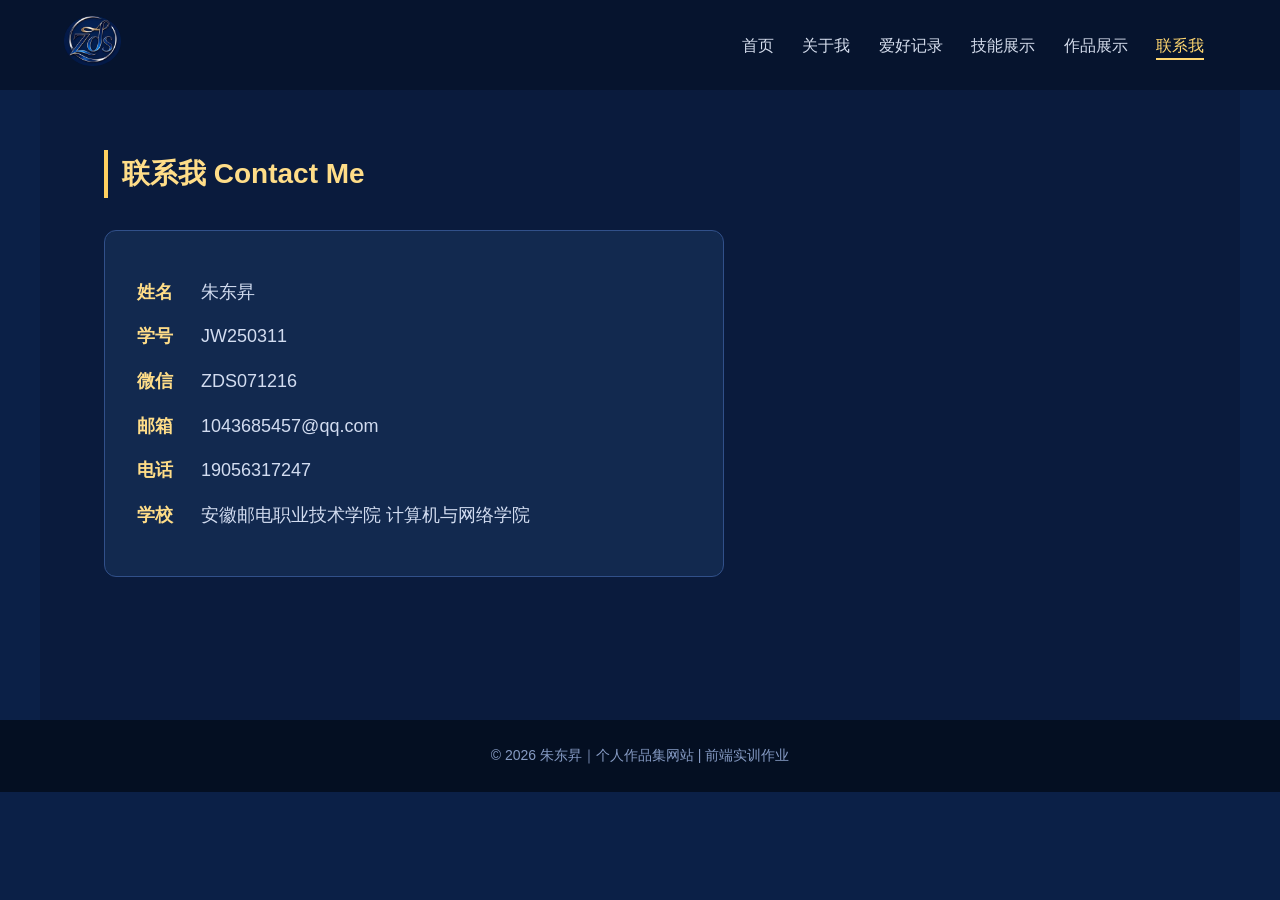
<file: contact.html>
<!DOCTYPE html>
<html lang="zh-CN">
<head>
    <meta charset="UTF-8">
    <meta name="viewport" content="width=device-width, initial-scale=1.0">
    <title>联系我 - 朱东昇个人作品集</title>
    <link rel="stylesheet" href="css/contact.css">
</head>
<body>

    <!-- 导航栏 -->
    <nav>
        <div class="nav-wrap">
            <div class="logo">
                <img src="images/zds-logo.webp" alt="ZDS Logo">
            </div>
            <div class="nav-links">
                <a href="index.html">首页</a>
                <a href="about.html">关于我</a>
                <a href="hobby.html">爱好记录</a>
                <a href="skill.html">技能展示</a>
                <a href="works.html">作品展示</a>
                <a href="contact.html" class="active">联系我</a>
            </div>
        </div>
    </nav>

    <!-- 联系我 -->
    <section id="contact">
        <h2 class="section-title">联系我 Contact Me</h2>
        <div class="contact-card">
            <div class="contact-info">
                <p><span class="label">姓名</span>朱东昇</p>
                <p><span class="label">学号</span>JW250311</p>
                <p><span class="label">微信</span>ZDS071216</p>
                <p><span class="label">邮箱</span>1043685457@qq.com</p>
                <p><span class="label">电话</span>19056317247</p>
                <p><span class="label">学校</span>安徽邮电职业技术学院 计算机与网络学院</p>
            </div>
        </div>
    </section>

    <!-- 页脚 -->
    <footer>
        © 2026 朱东昇｜个人作品集网站 | 前端实训作业
    </footer>

</body>
</html>
</file>
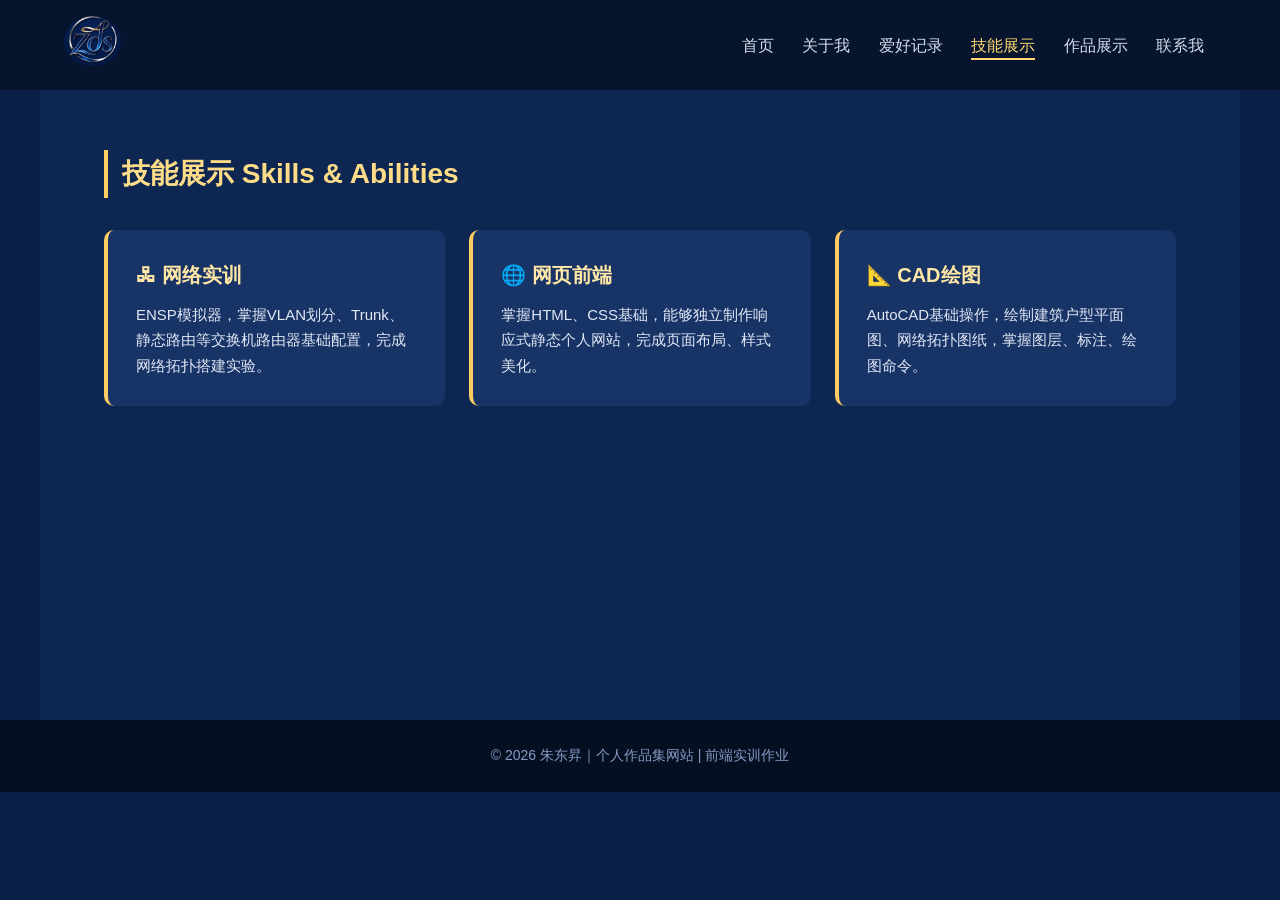
<file: skill.html>
<!DOCTYPE html>
<html lang="zh-CN">
<head>
    <meta charset="UTF-8">
    <meta name="viewport" content="width=device-width, initial-scale=1.0">
    <title>技能展示 - 朱东昇个人作品集</title>
    <link rel="stylesheet" href="css/skill.css">
</head>
<body>

    <!-- 导航栏 -->
    <nav>
        <div class="nav-wrap">
            <div class="logo">
                <img src="images/zds-logo.webp" alt="ZDS Logo">
            </div>
            <div class="nav-links">
                <a href="index.html">首页</a>
                <a href="about.html">关于我</a>
                <a href="hobby.html">爱好记录</a>
                <a href="skill.html" class="active">技能展示</a>
                <a href="works.html">作品展示</a>
                <a href="contact.html">联系我</a>
            </div>
        </div>
    </nav>

    <!-- 技能展示 -->
    <section id="skill">
        <h2 class="section-title">技能展示 Skills & Abilities</h2>
        <div class="skill-card-wrap">
            <div class="skill-card">
                <h3>🖧 网络实训</h3>
                <p>ENSP模拟器，掌握VLAN划分、Trunk、静态路由等交换机路由器基础配置，完成网络拓扑搭建实验。</p>
            </div>

            <div class="skill-card">
                <h3>🌐 网页前端</h3>
                <p>掌握HTML、CSS基础，能够独立制作响应式静态个人网站，完成页面布局、样式美化。</p>
            </div>

            <div class="skill-card">
                <h3>📐 CAD绘图</h3>
                <p>AutoCAD基础操作，绘制建筑户型平面图、网络拓扑图纸，掌握图层、标注、绘图命令。</p>
            </div>
        </div>
    </section>

    <!-- 页脚 -->
    <footer>
        © 2026 朱东昇｜个人作品集网站 | 前端实训作业
    </footer>

</body>
</html>
</file>
<file: css/contact.css>
/* ============ 全局基础 ============ */
* {
    margin: 0;
    padding: 0;
    box-sizing: border-box;
    font-family: "Microsoft Yahei", sans-serif;
}
html {
    scroll-behavior: smooth;
}
body {
    background-color: #0b2047;
    color: #ffffff;
    line-height: 1.7;
}

/* ============ 导航栏（每页通用） ============ */
nav {
    background-color: #06142e;
    padding: 1rem 5%;
    position: sticky;
    top: 0;
    z-index: 99;
}
.nav-wrap {
    max-width: 1200px;
    margin: 0 auto;
    display: flex;
    justify-content: space-between;
    align-items: center;
}
.logo img {
    height: 50px;
}
.nav-links a {
    color: #d4dcec;
    text-decoration: none;
    margin: 0 12px;
    font-size: 16px;
    transition: 0.3s;
}
.nav-links a:hover {
    color: #ffd770;
}
.nav-links a.active {
    color: #ffd770;
    border-bottom: 2px solid #ffd770;
    padding-bottom: 4px;
}

/* ============ 公共容器 ============ */
section {
    max-width: 1200px;
    margin: 0 auto;
    padding: 60px 5%;
}
.section-title {
    font-size: 28px;
    color: #ffdd88;
    margin-bottom: 32px;
    border-left: 4px solid #ffd060;
    padding-left: 14px;
}

/* ============ 联系我 ============ */
#contact {
    background-color: #0a1b3d;
    min-height: 70vh;
}
.contact-card {
    background: #12294f;
    padding: 32px;
    border-radius: 12px;
    border: 1px solid #31508a;
    max-width: 620px;
}
.contact-info p {
    font-size: 18px;
    margin: 14px 0;
    color: #d2dcf0;
}
.contact-info .label {
    display: inline-block;
    width: 64px;
    color: #ffdd88;
    font-weight: bold;
}

/* ============ 页脚（每页通用） ============ */
footer {
    text-align: center;
    padding: 24px;
    background: #040f22;
    color: #869bc4;
    font-size: 14px;
}
/* ============ 移动端适配（≤768px） ============ */
@media (max-width: 768px) {
    nav { padding: 0.8rem 5%; }
    .nav-wrap { flex-direction: column; align-items: center; gap: 10px; }
    .nav-links { display: flex; flex-direction: column; align-items: center; gap: 8px; width: 100%; }
    .nav-links a { margin: 0; font-size: 15px; }
    section { padding: 36px 6%; }
    .section-title { font-size: 22px; margin-bottom: 20px; }
    .hero-text { min-width: 0; width: 100%; }
    .hero-text h1 { font-size: 30px; }
    .hero-text .school { font-size: 14px; }
    .hero-img img { width: 100%; max-width: 280px; }
    .lightbox .lightbox-close { right: 16px; font-size: 34px; width: 38px; height: 38px; }
}
</file>
<file: css/skill.css>
/* ============ 全局基础 ============ */
* {
    margin: 0;
    padding: 0;
    box-sizing: border-box;
    font-family: "Microsoft Yahei", sans-serif;
}
html {
    scroll-behavior: smooth;
}
body {
    background-color: #0b2047;
    color: #ffffff;
    line-height: 1.7;
}

/* ============ 导航栏（每页通用） ============ */
nav {
    background-color: #06142e;
    padding: 1rem 5%;
    position: sticky;
    top: 0;
    z-index: 99;
}
.nav-wrap {
    max-width: 1200px;
    margin: 0 auto;
    display: flex;
    justify-content: space-between;
    align-items: center;
}
.logo img {
    height: 50px;
}
.nav-links a {
    color: #d4dcec;
    text-decoration: none;
    margin: 0 12px;
    font-size: 16px;
    transition: 0.3s;
}
.nav-links a:hover {
    color: #ffd770;
}
.nav-links a.active {
    color: #ffd770;
    border-bottom: 2px solid #ffd770;
    padding-bottom: 4px;
}

/* ============ 公共容器 ============ */
section {
    max-width: 1200px;
    margin: 0 auto;
    padding: 60px 5%;
}
.section-title {
    font-size: 28px;
    color: #ffdd88;
    margin-bottom: 32px;
    border-left: 4px solid #ffd060;
    padding-left: 14px;
}

/* ============ 技能展示 ============ */
#skill {
    background-color: #0e2752;
    min-height: 70vh;
}
.skill-card-wrap {
    display: grid;
    grid-template-columns: repeat(auto-fit, minmax(300px, 1fr));
    gap: 24px;
}
.skill-card {
    background: #183366;
    padding: 28px;
    border-radius: 10px;
    border-left: 4px solid #ffcd63;
    transition: 0.3s;
}
.skill-card:hover {
    transform: translateY(-4px);
    background: #1e3d78;
}
.skill-card h3 {
    color: #ffe8a6;
    margin-bottom: 10px;
    font-size: 20px;
}
.skill-card p {
    color: #e2e8f5;
    font-size: 15px;
}

/* ============ 页脚（每页通用） ============ */
footer {
    text-align: center;
    padding: 24px;
    background: #040f22;
    color: #869bc4;
    font-size: 14px;
}
/* ============ 移动端适配（≤768px） ============ */
@media (max-width: 768px) {
    nav { padding: 0.8rem 5%; }
    .nav-wrap { flex-direction: column; align-items: center; gap: 10px; }
    .nav-links { display: flex; flex-direction: column; align-items: center; gap: 8px; width: 100%; }
    .nav-links a { margin: 0; font-size: 15px; }
    section { padding: 36px 6%; }
    .section-title { font-size: 22px; margin-bottom: 20px; }
    .hero-text { min-width: 0; width: 100%; }
    .hero-text h1 { font-size: 30px; }
    .hero-text .school { font-size: 14px; }
    .hero-img img { width: 100%; max-width: 280px; }
    .lightbox .lightbox-close { right: 16px; font-size: 34px; width: 38px; height: 38px; }
}
</file>
